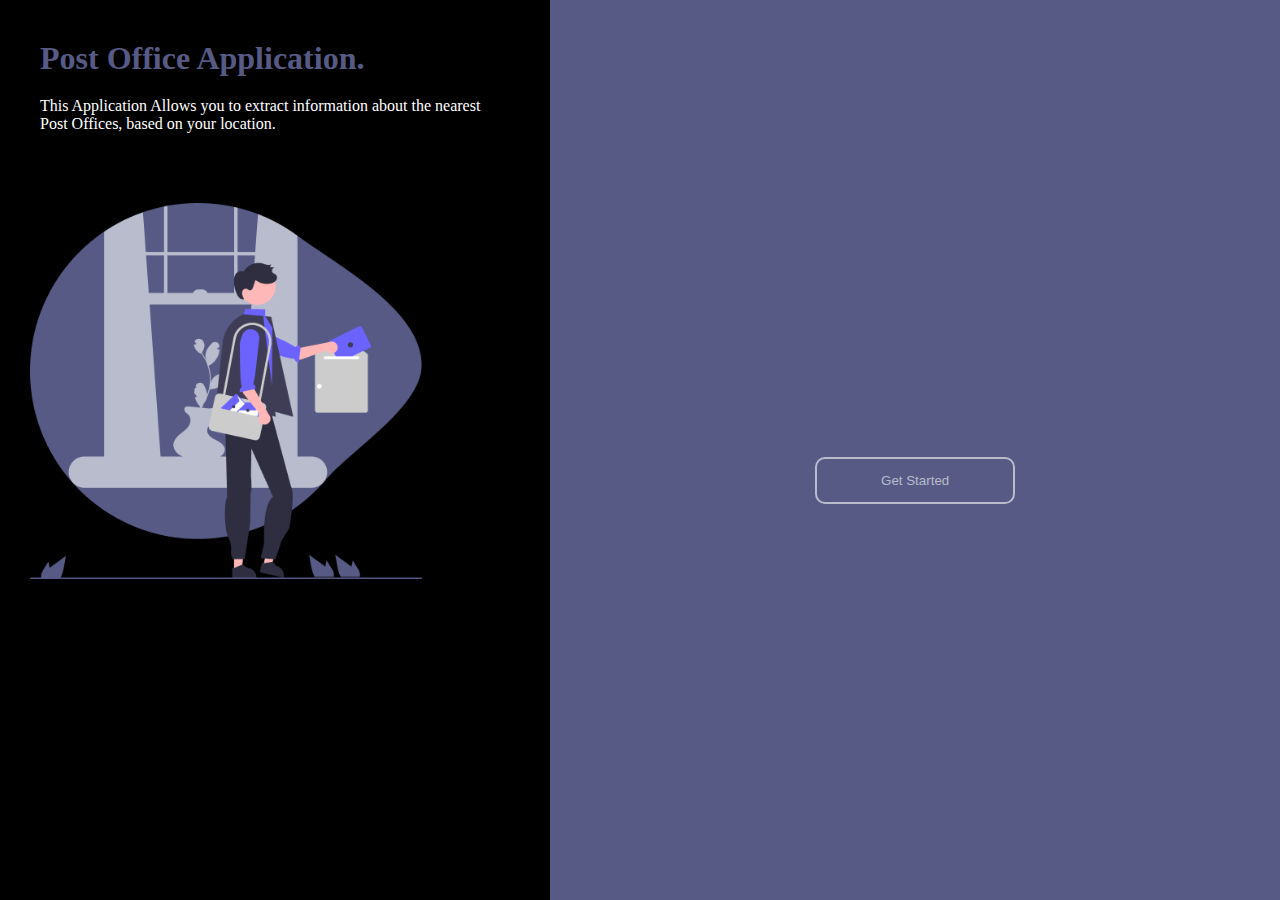
<file: index.html>
<html lang="en">
  <head>
    <meta charset="UTF-8" />
    <meta name="viewport" content="width=device-width, initial-scale=1.0" />
    <title>Document</title>
    <link rel="stylesheet" href="./style.css" />
  </head>
  <body>
    <main>
      <section class="item1">
        <h1>Post Office Application.</h1>
        <p>
          This Application Allows you to extract information about the nearest
          Post Offices, based on your location.
        </p>
        <img src="./img.png" alt="" />
      </section>
      <section class="item2">
        <h2 id="ipaddress"></h2>
        <button onclick="location.href='./info.html'">Get Started</button>
      </section>
    </main>
    <script src="./script.js"></script>
  </body>
</html>
</file>
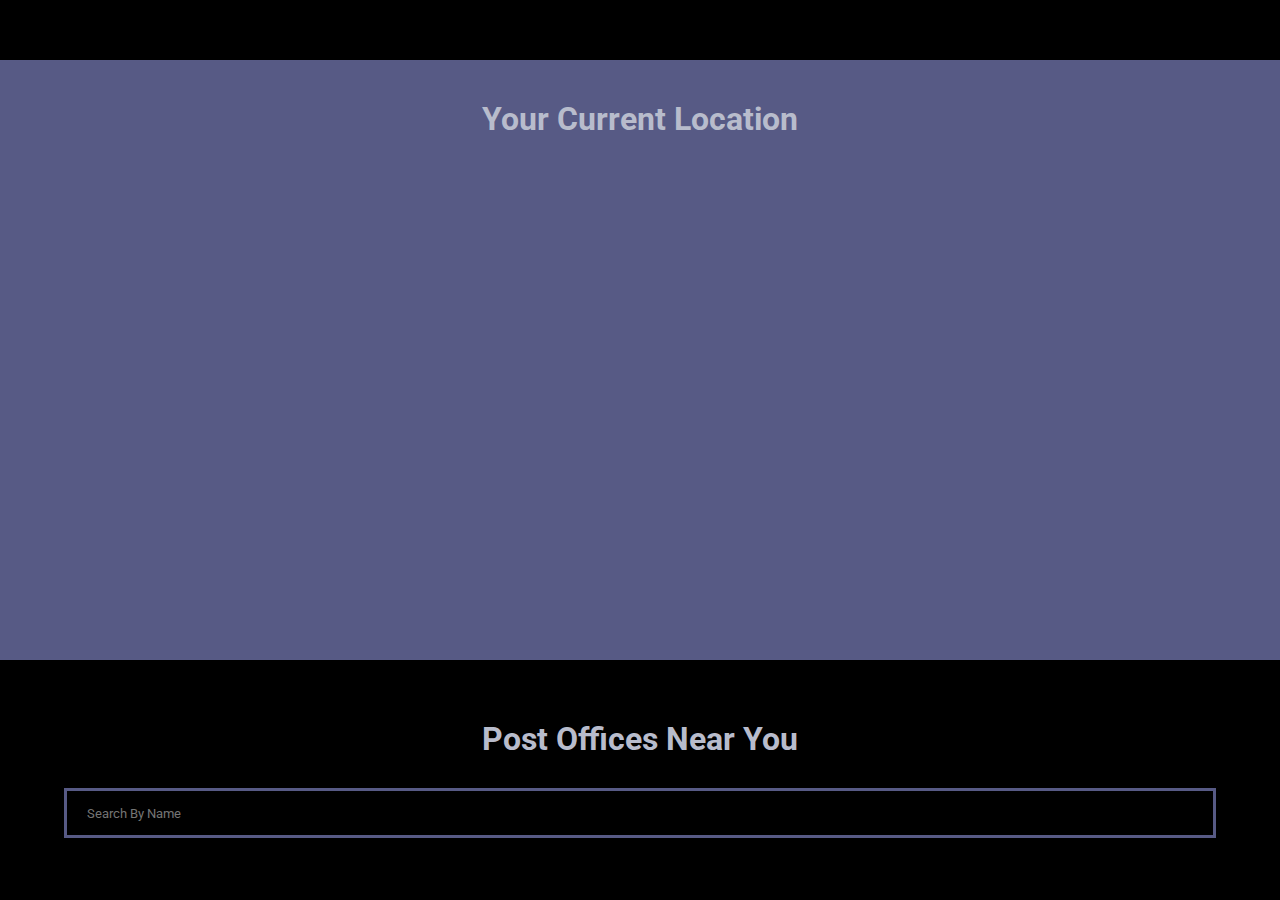
<file: info.html>
<html lang="en">
  <head>
    <meta charset="UTF-8" />
    <meta name="viewport" content="width=device-width, initial-scale=1.0" />
    <title>Document</title>
    <link rel="stylesheet" href="./infostyle.css" />
    <link rel="preconnect" href="https://fonts.googleapis.com">
<link rel="preconnect" href="https://fonts.gstatic.com" crossorigin>
<link href="https://fonts.googleapis.com/css2?family=Inter:wght@100;200&family=Poppins:ital,wght@0,400;1,100;1,200&family=Roboto:ital,wght@0,100;0,400;1,300&display=swap" rel="stylesheet">
<link rel="stylesheet" href="https://fonts.googleapis.com/css2?family=Material+Symbols+Outlined:opsz,wght,FILL,GRAD@48,400,0,0" />
  </head>
  <body>
    <main>
      <section class="s1" id="s1"></section>
      <section class="s2">
        <h1>Your Current Location</h1>
        <iframe
          width="90%"
          height="85%"
          frameborder="0"
          style="border: 0"
          id="mapId"
        ></iframe>
      </section>
      <section class="more-information" id="more"></section>
      <section class="postOffice" id="postId">
        <h1>Post Offices Near You</h1>
        <input type="search" id="search" placeholder="Search By Name"/>
        <div class="post-details" id="post-items"></div>
        </div>
        <p id="err"></p>
      </section>
    </main>
    <script src="./infoscript.js"></script>
  </body>
</html>
</file>
<file: style.css>
* {
  margin: 0;
  padding: 0;
  box-sizing: border-box;
}
main {
  display: flex;
}
main .item1 {
  background-color: black;
  height: 100vh;
  width: 45%;
  padding: 30px;
  display: flex;
  flex-direction: column;
}
main .item2 {
  background-color: #575a85;
  width: 60%;
  display: flex;
  flex-direction: column;
  justify-content: center;
  align-items: center;
}
h1 {
  color: #575a85;
  padding: 10px;
}
p {
  color: white;
  padding: 10px;
}
img {
  width: 80%;
  margin-top: 60px;
}
main .item2 button {
  width: 200px;
  height: 47px;
  background-color: #575a85;
  border-radius: 10px;
  border: 2px solid #b8bccc;
  color: #b8bccc;
}
h2 {
  color: #b8bccc;
  padding: 30px;
}
</file>
<file: infostyle.css>
* {
  margin: 0;
  padding: 0;
  box-sizing: border-box;
  font-family: "Inter", sans-serif;
  font-family: "Poppins", sans-serif;
  font-family: "Roboto", sans-serif;
}
body {
  background-color: black;
}
main {
  display: flex;
  flex-direction: column;
  row-gap: 30px;
}
.s1 {
  background-color: black;
  height: 20%;
  color: #b8bccc;
  padding: 0px 50px;
  padding-top: 30px;
  display: flex;
  flex-direction: column;
  row-gap: 10px;
}
.s1 p {
  font-family: Inter;
  font-size: 18px;
  font-weight: 200;
  line-height: 41px;
}
.s1 .user-info {
  display: flex;
  justify-content: space-between;
}
.s2 {
  width: 100%;
  height: 600px;
  background-color: #575a85;
  display: flex;
  flex-direction: column;
  align-items: center;
  row-gap: 30px;
  padding: 40px;
}
h1 {
  text-align: center;
  color: #b8bccc;
}
.more-information {
  color: #b8bccc;
}
ul li {
  padding: 10px;
  padding-left: 70px;
}
.postOffice {
  color: #b8bccc;
  display: flex;
  flex-direction: column;
  align-items: center;
  gap: 30px;
}
.postOffice input {
  width: 90%;
  height: 50px;
  background-color: black;
  border: 3px solid #575a85;
  padding: 20px;
  color: #575a85;
}
.post-details {
  display: grid;
  grid-template-columns: repeat(2, 50%);
  gap: 20px;
}
.post-details .item {
  background-color: #575a85;
  width: 400px;
  height: 200px;
  border-radius: 10px;
}
.post-details .item ul {
  list-style: none;
}
#err {
  display: none;
  color: #575a85;
}
</file>
